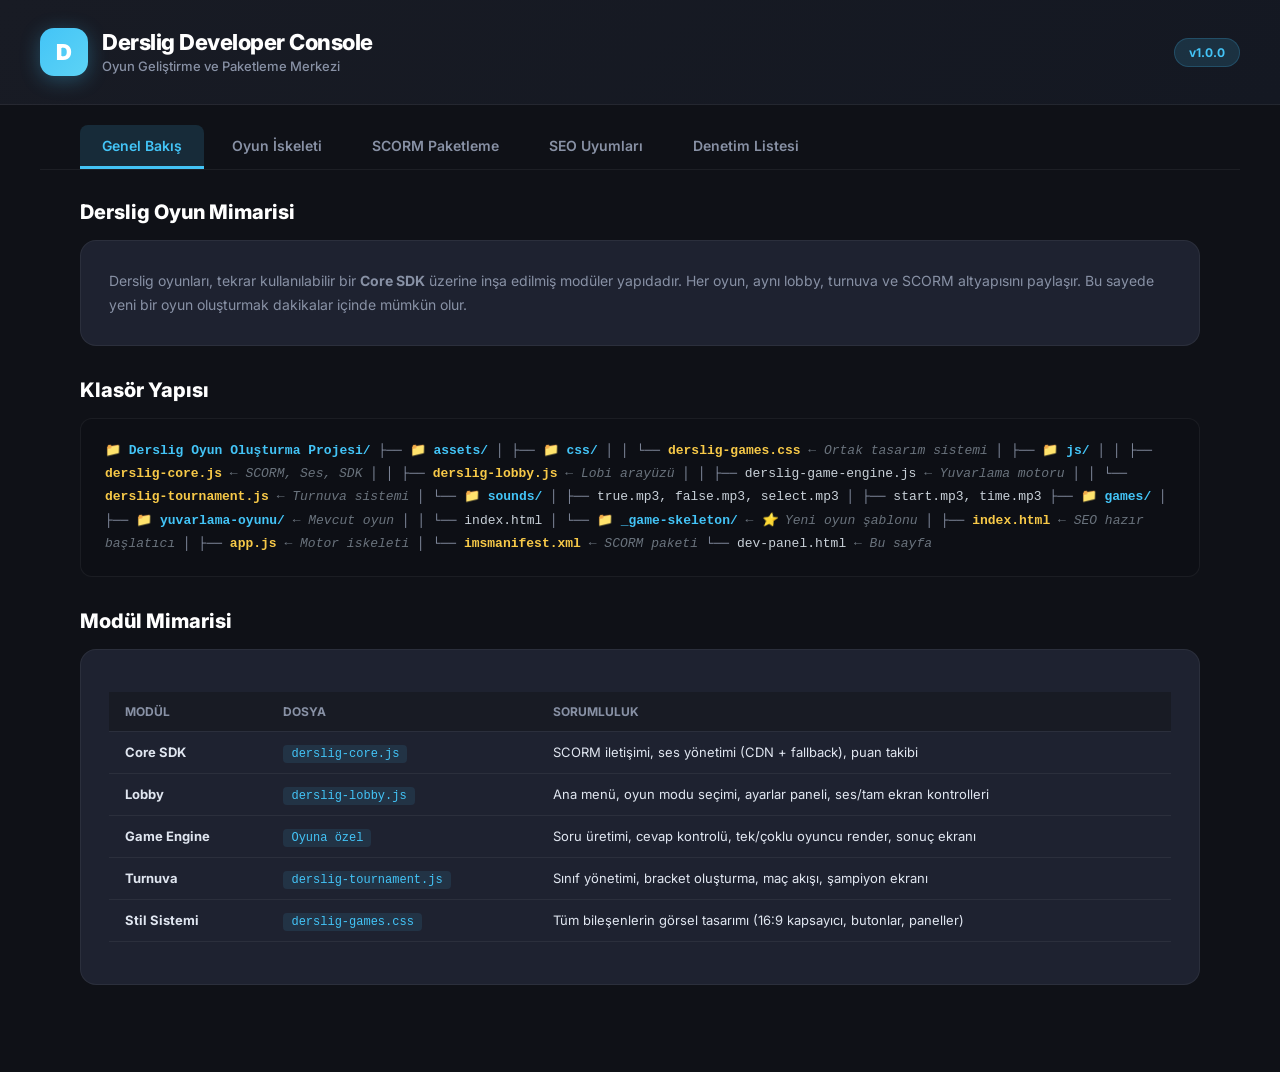
<file: dev-panel.html>
<!DOCTYPE html>
<html lang="tr">
<head>
    <meta charset="UTF-8">
    <meta name="viewport" content="width=device-width, initial-scale=1.0">
    <title>Derslig Oyun Geliştirici Paneli</title>
    <link href="https://fonts.googleapis.com/css2?family=Inter:wght@400;500;600;700;800;900&display=swap" rel="stylesheet">
    <style>
        :root {
            --bg-dark: #0f1117;
            --bg-surface: #181b24;
            --bg-card: #1e2230;
            --bg-hover: #252a3a;
            --primary: #43c4f7;
            --primary-glow: rgba(67, 196, 247, 0.15);
            --accent-gold: #f7c948;
            --accent-pink: #e50069;
            --accent-green: #4CAF50;
            --text: #e0e6f0;
            --text-dim: #8891a5;
            --border: rgba(255,255,255,0.06);
            --font: 'Inter', -apple-system, sans-serif;
            --radius: 16px;
        }

        *, *::before, *::after { box-sizing: border-box; margin: 0; padding: 0; }

        body {
            font-family: var(--font);
            background: var(--bg-dark);
            color: var(--text);
            min-height: 100vh;
            overflow-x: hidden;
        }

        /* ==================== HEADER ==================== */
        .dev-header {
            background: linear-gradient(135deg, var(--bg-surface) 0%, #141822 100%);
            border-bottom: 1px solid var(--border);
            padding: 28px 40px;
            position: sticky;
            top: 0;
            z-index: 100;
            backdrop-filter: blur(20px);
        }

        .dev-header-inner {
            max-width: 1200px;
            margin: 0 auto;
            display: flex;
            align-items: center;
            justify-content: space-between;
        }

        .dev-logo {
            display: flex;
            align-items: center;
            gap: 14px;
        }

        .dev-logo-icon {
            width: 48px;
            height: 48px;
            background: linear-gradient(135deg, var(--primary), #5dd3f5);
            border-radius: 14px;
            display: flex;
            align-items: center;
            justify-content: center;
            font-size: 22px;
            font-weight: 900;
            color: #fff;
            box-shadow: 0 4px 20px rgba(67, 196, 247, 0.3);
        }

        .dev-logo-text h1 {
            font-size: 22px;
            font-weight: 800;
            color: #fff;
            letter-spacing: -0.5px;
        }

        .dev-logo-text span {
            font-size: 13px;
            color: var(--text-dim);
            font-weight: 500;
        }

        .dev-version {
            padding: 6px 14px;
            background: var(--primary-glow);
            border: 1px solid rgba(67,196,247,0.2);
            border-radius: 20px;
            font-size: 12px;
            font-weight: 700;
            color: var(--primary);
        }

        /* ==================== NAVIGATION ==================== */
        .dev-nav {
            max-width: 1200px;
            margin: 0 auto;
            padding: 20px 40px 0;
            display: flex;
            gap: 6px;
            border-bottom: 1px solid var(--border);
        }

        .dev-nav-tab {
            padding: 12px 22px;
            background: transparent;
            border: none;
            color: var(--text-dim);
            font-family: var(--font);
            font-size: 14px;
            font-weight: 600;
            cursor: pointer;
            border-bottom: 3px solid transparent;
            transition: all 0.2s;
            border-radius: 8px 8px 0 0;
        }

        .dev-nav-tab:hover {
            color: var(--text);
            background: var(--bg-hover);
        }

        .dev-nav-tab.active {
            color: var(--primary);
            border-bottom-color: var(--primary);
            background: var(--primary-glow);
        }

        /* ==================== MAIN CONTENT ==================== */
        .dev-main {
            max-width: 1200px;
            margin: 0 auto;
            padding: 30px 40px 60px;
        }

        .dev-tab-content {
            display: none;
            animation: fadeUp 0.3s ease;
        }

        .dev-tab-content.active {
            display: block;
        }

        @keyframes fadeUp {
            from { opacity: 0; transform: translateY(8px); }
            to { opacity: 1; transform: translateY(0); }
        }

        /* ==================== SECTION ==================== */
        .dev-section {
            margin-bottom: 32px;
        }

        .dev-section-title {
            font-size: 20px;
            font-weight: 800;
            color: #fff;
            margin-bottom: 16px;
            display: flex;
            align-items: center;
            gap: 10px;
        }

        .dev-section-title .badge {
            padding: 3px 10px;
            border-radius: 6px;
            font-size: 11px;
            font-weight: 700;
            text-transform: uppercase;
        }

        .badge-required { background: rgba(229,0,105,0.15); color: var(--accent-pink); }
        .badge-optional { background: rgba(76,175,80,0.15); color: var(--accent-green); }

        /* ==================== CARDS ==================== */
        .dev-card {
            background: var(--bg-card);
            border: 1px solid var(--border);
            border-radius: var(--radius);
            padding: 28px;
            margin-bottom: 16px;
            transition: all 0.2s;
        }

        .dev-card:hover {
            border-color: rgba(67,196,247,0.15);
            box-shadow: 0 4px 24px rgba(0,0,0,0.2);
        }

        .dev-card h3 {
            font-size: 16px;
            font-weight: 700;
            color: #fff;
            margin-bottom: 10px;
        }

        .dev-card p, .dev-card li {
            font-size: 14px;
            line-height: 1.7;
            color: var(--text-dim);
        }

        .dev-card ul {
            padding-left: 20px;
        }

        .dev-card li {
            margin-bottom: 6px;
        }

        /* ==================== CODE BLOCKS ==================== */
        .dev-code-block {
            background: #0d0f15;
            border: 1px solid var(--border);
            border-radius: 12px;
            padding: 20px;
            margin: 14px 0;
            overflow-x: auto;
            position: relative;
        }

        .dev-code-block pre {
            font-family: 'Cascadia Code', 'Fira Code', monospace;
            font-size: 13px;
            line-height: 1.6;
            color: #c9d1d9;
            white-space: pre;
            margin: 0;
        }

        .dev-code-label {
            position: absolute;
            top: 8px;
            right: 12px;
            padding: 2px 10px;
            background: var(--primary-glow);
            border-radius: 6px;
            font-size: 11px;
            font-weight: 700;
            color: var(--primary);
        }

        .code-comment { color: #6a737d; }
        .code-keyword { color: #ff7b72; }
        .code-string { color: #a5d6ff; }
        .code-tag { color: #7ee787; }
        .code-attr { color: #d2a8ff; }

        /* ==================== FILE TREE ==================== */
        .dev-file-tree {
            background: #0d0f15;
            border: 1px solid var(--border);
            border-radius: 12px;
            padding: 20px 24px;
            margin: 14px 0;
            font-family: 'Cascadia Code', 'Fira Code', monospace;
            font-size: 13px;
            line-height: 1.8;
            color: var(--text-dim);
        }

        .dev-file-tree .folder { color: var(--primary); font-weight: 700; }
        .dev-file-tree .file { color: #c9d1d9; }
        .dev-file-tree .important { color: var(--accent-gold); font-weight: 700; }
        .dev-file-tree .desc { color: #6a737d; font-style: italic; }

        /* ==================== CHECKLIST ==================== */
        .dev-checklist {
            list-style: none;
            padding: 0;
        }

        .dev-checklist li {
            padding: 14px 18px;
            background: var(--bg-surface);
            border: 1px solid var(--border);
            border-radius: 10px;
            margin-bottom: 8px;
            font-size: 14px;
            font-weight: 500;
            color: var(--text);
            display: flex;
            align-items: center;
            gap: 12px;
            transition: background 0.2s;
        }

        .dev-checklist li:hover {
            background: var(--bg-hover);
        }

        .dev-checklist .check-icon {
            width: 22px;
            height: 22px;
            border-radius: 6px;
            border: 2px solid var(--text-dim);
            display: flex;
            align-items: center;
            justify-content: center;
            flex-shrink: 0;
            font-size: 12px;
            cursor: pointer;
            transition: all 0.2s;
        }

        .dev-checklist li.checked .check-icon {
            background: var(--accent-green);
            border-color: var(--accent-green);
            color: #fff;
        }

        .dev-checklist li.checked {
            opacity: 0.5;
            text-decoration: line-through;
        }

        /* ==================== ALERT BOXES ==================== */
        .dev-alert {
            padding: 16px 20px;
            border-radius: 12px;
            margin: 14px 0;
            font-size: 14px;
            line-height: 1.6;
            display: flex;
            gap: 12px;
            align-items: flex-start;
        }

        .dev-alert-icon { font-size: 18px; flex-shrink: 0; margin-top: 2px; }

        .dev-alert.info {
            background: rgba(67,196,247,0.08);
            border: 1px solid rgba(67,196,247,0.15);
            color: var(--primary);
        }

        .dev-alert.warning {
            background: rgba(247,201,72,0.08);
            border: 1px solid rgba(247,201,72,0.15);
            color: var(--accent-gold);
        }

        .dev-alert.danger {
            background: rgba(229,0,105,0.08);
            border: 1px solid rgba(229,0,105,0.15);
            color: var(--accent-pink);
        }

        .dev-alert.success {
            background: rgba(76,175,80,0.08);
            border: 1px solid rgba(76,175,80,0.15);
            color: var(--accent-green);
        }

        /* ==================== STEPS ==================== */
        .dev-steps {
            display: flex;
            flex-direction: column;
            gap: 0;
            margin: 14px 0;
        }

        .dev-step {
            display: flex;
            gap: 16px;
            padding-bottom: 24px;
            position: relative;
        }

        .dev-step::before {
            content: '';
            position: absolute;
            left: 17px;
            top: 38px;
            bottom: 0;
            width: 2px;
            background: var(--border);
        }

        .dev-step:last-child::before { display: none; }

        .dev-step-number {
            width: 36px;
            height: 36px;
            border-radius: 50%;
            background: var(--primary);
            color: #fff;
            display: flex;
            align-items: center;
            justify-content: center;
            font-size: 14px;
            font-weight: 800;
            flex-shrink: 0;
            position: relative;
            z-index: 1;
        }

        .dev-step-content h4 {
            font-size: 15px;
            font-weight: 700;
            color: #fff;
            margin-bottom: 6px;
            margin-top: 6px;
        }

        .dev-step-content p {
            font-size: 13px;
            color: var(--text-dim);
            line-height: 1.6;
        }

        /* ==================== TABLE ==================== */
        .dev-table {
            width: 100%;
            border-collapse: collapse;
            margin: 14px 0;
        }

        .dev-table th {
            background: var(--bg-surface);
            padding: 12px 16px;
            font-size: 12px;
            font-weight: 700;
            text-transform: uppercase;
            color: var(--text-dim);
            text-align: left;
            border-bottom: 1px solid var(--border);
        }

        .dev-table td {
            padding: 12px 16px;
            font-size: 13px;
            color: var(--text);
            border-bottom: 1px solid var(--border);
        }

        .dev-table tr:hover td {
            background: var(--bg-hover);
        }

        .dev-table code {
            padding: 2px 8px;
            background: rgba(67,196,247,0.1);
            border-radius: 4px;
            font-size: 12px;
            color: var(--primary);
            font-family: 'Cascadia Code', monospace;
        }

        /* ==================== RESPONSIVE ==================== */
        @media (max-width: 768px) {
            .dev-header { padding: 20px; }
            .dev-nav { padding: 14px 20px 0; overflow-x: auto; }
            .dev-main { padding: 20px; }
        }
    </style>
</head>
<body>

    <!-- ==================== HEADER ==================== -->
    <header class="dev-header">
        <div class="dev-header-inner">
            <div class="dev-logo">
                <div class="dev-logo-icon">D</div>
                <div class="dev-logo-text">
                    <h1>Derslig Developer Console</h1>
                    <span>Oyun Geliştirme ve Paketleme Merkezi</span>
                </div>
            </div>
            <div class="dev-version">v1.0.0</div>
        </div>
    </header>

    <!-- ==================== NAVIGATION ==================== -->
    <nav class="dev-nav" id="dev-nav">
        <button class="dev-nav-tab active" data-tab="overview">Genel Bakış</button>
        <button class="dev-nav-tab" data-tab="skeleton">Oyun İskeleti</button>
        <button class="dev-nav-tab" data-tab="scorm">SCORM Paketleme</button>
        <button class="dev-nav-tab" data-tab="seo">SEO Uyumları</button>
        <button class="dev-nav-tab" data-tab="checklist">Denetim Listesi</button>
    </nav>

    <!-- ==================== MAIN ==================== -->
    <main class="dev-main">

        <!-- TAB: GENEL BAKIŞ -->
        <div class="dev-tab-content active" id="tab-overview">
            <div class="dev-section">
                <div class="dev-section-title">Derslig Oyun Mimarisi</div>
                <div class="dev-card">
                    <p>Derslig oyunları, tekrar kullanılabilir bir <strong>Core SDK</strong> üzerine inşa edilmiş modüler yapıdadır.
                    Her oyun, aynı lobby, turnuva ve SCORM altyapısını paylaşır. Bu sayede yeni bir oyun oluşturmak dakikalar içinde mümkün olur.</p>
                </div>
            </div>

            <div class="dev-section">
                <div class="dev-section-title">Klasör Yapısı</div>
                <div class="dev-file-tree">
<span class="folder">📁 Derslig Oyun Oluşturma Projesi/</span>
├── <span class="folder">📁 assets/</span>
│   ├── <span class="folder">📁 css/</span>
│   │   └── <span class="important">derslig-games.css</span> <span class="desc">← Ortak tasarım sistemi</span>
│   ├── <span class="folder">📁 js/</span>
│   │   ├── <span class="important">derslig-core.js</span> <span class="desc">← SCORM, Ses, SDK</span>
│   │   ├── <span class="important">derslig-lobby.js</span> <span class="desc">← Lobi arayüzü</span>
│   │   ├── <span class="file">derslig-game-engine.js</span> <span class="desc">← Yuvarlama motoru</span>
│   │   └── <span class="important">derslig-tournament.js</span> <span class="desc">← Turnuva sistemi</span>
│   └── <span class="folder">📁 sounds/</span>
│       ├── <span class="file">true.mp3, false.mp3, select.mp3</span>
│       ├── <span class="file">start.mp3, time.mp3</span>
├── <span class="folder">📁 games/</span>
│   ├── <span class="folder">📁 yuvarlama-oyunu/</span> <span class="desc">← Mevcut oyun</span>
│   │   └── <span class="file">index.html</span>
│   └── <span class="folder">📁 _game-skeleton/</span> <span class="desc">← ⭐ Yeni oyun şablonu</span>
│       ├── <span class="important">index.html</span> <span class="desc">← SEO hazır başlatıcı</span>
│       ├── <span class="important">app.js</span> <span class="desc">← Motor iskeleti</span>
│       └── <span class="important">imsmanifest.xml</span> <span class="desc">← SCORM paketi</span>
└── <span class="file">dev-panel.html</span> <span class="desc">← Bu sayfa</span>
                </div>
            </div>

            <div class="dev-section">
                <div class="dev-section-title">Modül Mimarisi</div>
                <div class="dev-card">
                    <table class="dev-table">
                        <thead>
                            <tr>
                                <th>Modül</th>
                                <th>Dosya</th>
                                <th>Sorumluluk</th>
                            </tr>
                        </thead>
                        <tbody>
                            <tr>
                                <td><strong>Core SDK</strong></td>
                                <td><code>derslig-core.js</code></td>
                                <td>SCORM iletişimi, ses yönetimi (CDN + fallback), puan takibi</td>
                            </tr>
                            <tr>
                                <td><strong>Lobby</strong></td>
                                <td><code>derslig-lobby.js</code></td>
                                <td>Ana menü, oyun modu seçimi, ayarlar paneli, ses/tam ekran kontrolleri</td>
                            </tr>
                            <tr>
                                <td><strong>Game Engine</strong></td>
                                <td><code>Oyuna özel</code></td>
                                <td>Soru üretimi, cevap kontrolü, tek/çoklu oyuncu render, sonuç ekranı</td>
                            </tr>
                            <tr>
                                <td><strong>Turnuva</strong></td>
                                <td><code>derslig-tournament.js</code></td>
                                <td>Sınıf yönetimi, bracket oluşturma, maç akışı, şampiyon ekranı</td>
                            </tr>
                            <tr>
                                <td><strong>Stil Sistemi</strong></td>
                                <td><code>derslig-games.css</code></td>
                                <td>Tüm bileşenlerin görsel tasarımı (16:9 kapsayıcı, butonlar, paneller)</td>
                            </tr>
                        </tbody>
                    </table>
                </div>
            </div>
        </div>

        <!-- TAB: OYUN İSKELETİ -->
        <div class="dev-tab-content" id="tab-skeleton">
            <div class="dev-section">
                <div class="dev-section-title">Yeni Oyun Oluşturma Adımları</div>
                
                <div class="dev-steps">
                    <div class="dev-step">
                        <div class="dev-step-number">1</div>
                        <div class="dev-step-content">
                            <h4>İskelet Klasörünü Kopyalayın</h4>
                            <p><code>games/_game-skeleton/</code> klasörünü kopyalayıp yeni oyununuzun adıyla yeniden adlandırın. Örn: <code>games/carpma-savasi/</code></p>
                        </div>
                    </div>
                    <div class="dev-step">
                        <div class="dev-step-number">2</div>
                        <div class="dev-step-content">
                            <h4>SEO Etiketlerini Güncelleyin</h4>
                            <p><code>index.html</code> içindeki <code>&lt;title&gt;</code>, <code>&lt;meta description&gt;</code> ve <code>og:*</code> etiketlerini oyununuza göre düzenleyin.</p>
                        </div>
                    </div>
                    <div class="dev-step">
                        <div class="dev-step-number">3</div>
                        <div class="dev-step-content">
                            <h4>Oyun Motorunuzu Yazın</h4>
                            <p><code>app.js</code> dosyasındaki <code>_createQuestion()</code> fonksiyonunu kendi soru mantığınızla değiştirin. Bu fonksiyon <code>{ display, label, correct, options }</code> döndürmelidir.</p>
                        </div>
                    </div>
                    <div class="dev-step">
                        <div class="dev-step-number">4</div>
                        <div class="dev-step-content">
                            <h4>Lobby Callback'ini Bağlayın</h4>
                            <p><code>index.html</code> altındaki <code>onStart</code> callback'inde kendi motorunuzu çağırın: <code>GameEngine.start('dl-game-layer', mod, ayarlar);</code></p>
                        </div>
                    </div>
                    <div class="dev-step">
                        <div class="dev-step-number">5</div>
                        <div class="dev-step-content">
                            <h4>Test Edin ve Paketleyin</h4>
                            <p>Tarayıcıda açıp test edin. Her şey çalıştığında SCORM sekmesindeki talimatlarla paketleyin.</p>
                        </div>
                    </div>
                </div>
            </div>

            <div class="dev-section">
                <div class="dev-section-title">Soru Üretici Şablonu <span class="badge badge-required">Zorunlu</span></div>
                <div class="dev-code-block">
                    <div class="dev-code-label">app.js</div>
                    <pre><span class="code-keyword">_createQuestion</span>: <span class="code-keyword">function</span>() {
    <span class="code-comment">// Soru mantığınızı buraya yazın</span>
    <span class="code-keyword">const</span> a = Math.floor(Math.random() * 50) + 1;
    <span class="code-keyword">const</span> b = Math.floor(Math.random() * 50) + 1;
    <span class="code-keyword">const</span> correct = a * b;

    <span class="code-keyword">const</span> options = [correct, correct + 5, correct - 3]
        .sort(() => Math.random() - 0.5);

    <span class="code-keyword">return</span> {
        display: <span class="code-string">`${a} × ${b}`</span>,
        label: <span class="code-string">'Çarpımı Bul'</span>,
        correct: correct,
        options: options
    };
}</pre>
                </div>
            </div>

            <div class="dev-section">
                <div class="dev-section-title">Lobby Ayarları <span class="badge badge-optional">İsteğe Bağlı</span></div>
                <div class="dev-card">
                    <p>Lobby'ye özel ayarlar eklemek için <code>DersligLobby._showSettings()</code> fonksiyonundaki ayar seçeneklerini düzenleyin. 
                    Ayarlar <code>{ sure, basamakSayisi, yuvarlamaTipi }</code> objesine kaydedilir ve <code>onStart</code> callback'ine aktarılır.</p>
                </div>
            </div>
        </div>

        <!-- TAB: SCORM PAKETLEME -->
        <div class="dev-tab-content" id="tab-scorm">
            <div class="dev-section">
                <div class="dev-section-title">SCORM 1.2 Paketleme Rehberi</div>
                
                <div class="dev-alert info">
                    <span class="dev-alert-icon">ℹ</span>
                    <div>Derslig oyunları <strong>SCORM 1.2</strong> standardını kullanır. Bu standart EBA, Moodle ve çoğu LMS platformu ile uyumludur.</div>
                </div>

                <div class="dev-steps">
                    <div class="dev-step">
                        <div class="dev-step-number">1</div>
                        <div class="dev-step-content">
                            <h4>Dosyaları Hazırlayın</h4>
                            <p>Oyun klasörünüze tüm gerekli dosyaları (index.html, app.js, stil dosyaları) ve <code>imsmanifest.xml</code> dosyasını yerleştirin.</p>
                        </div>
                    </div>
                    <div class="dev-step">
                        <div class="dev-step-number">2</div>
                        <div class="dev-step-content">
                            <h4>imsmanifest.xml Düzenleyin</h4>
                            <p><code>identifier</code>, <code>title</code> ve <code>&lt;file&gt;</code> etiketlerini oyununuza göre güncelleyin. Tüm kaynak dosyalarının <code>&lt;resource&gt;</code> altında tanımlı olduğundan emin olun.</p>
                        </div>
                    </div>
                    <div class="dev-step">
                        <div class="dev-step-number">3</div>
                        <div class="dev-step-content">
                            <h4>ZIP Olarak Sıkıştırın</h4>
                            <p>Klasörün içindekileri (klasörün kendisi değil!) seçip <code>.zip</code> dosyası oluşturun. <code>imsmanifest.xml</code> dosyası sıkıştırılmış dosyanın kök dizininde olmalıdır.</p>
                        </div>
                    </div>
                    <div class="dev-step">
                        <div class="dev-step-number">4</div>
                        <div class="dev-step-content">
                            <h4>LMS'e Yükleyin</h4>
                            <p>EBA veya Moodle'da "SCORM Paketi Ekle" seçeneğinden <code>.zip</code> dosyasını yükleyin. Sistem otomatik olarak tanıyacaktır.</p>
                        </div>
                    </div>
                </div>

                <div class="dev-alert warning">
                    <span class="dev-alert-icon">⚠</span>
                    <div><strong>Önemli:</strong> SCORM paketi oluştururken, <code>assets/</code> klasörünün tamamını oyun klasörüne kopyalamayı unutmayın.
                    Bağıl yollar (<code>../../assets/</code>) LMS içinden çalışmaz. Aynı dizine kopyalanmalıdır.</div>
                </div>
            </div>

            <div class="dev-section">
                <div class="dev-section-title">SCORM API Entegrasyonu</div>
                <div class="dev-card">
                    <h3>derslig-core.js Otomatik Yapıyor</h3>
                    <p>Core SDK, SCORM API'yi otomatik olarak bulur ve iletişim kurar. Sizin ek bir şey yapmanıza gerek yoktur. İşte kullandığı API çağrıları:</p>
                    <table class="dev-table">
                        <thead>
                            <tr>
                                <th>Fonksiyon</th>
                                <th>SCORM Çağrısı</th>
                                <th>Açıklama</th>
                            </tr>
                        </thead>
                        <tbody>
                            <tr>
                                <td><code>Derslig.init()</code></td>
                                <td><code>LMSInitialize("")</code></td>
                                <td>SCORM oturumunu başlatır</td>
                            </tr>
                            <tr>
                                <td><code>Derslig.dogruCevap()</code></td>
                                <td><code>LMSSetValue("cmi.core.score.raw")</code></td>
                                <td>Puanı LMS'e gönderir</td>
                            </tr>
                            <tr>
                                <td><code>Derslig.bitir()</code></td>
                                <td><code>LMSCommit("")</code></td>
                                <td>Son durumu onaylar</td>
                            </tr>
                            <tr>
                                <td><code>Derslig.cikis()</code></td>
                                <td><code>LMSFinish("")</code></td>
                                <td>SCORM oturumunu kapatır</td>
                            </tr>
                        </tbody>
                    </table>
                </div>
            </div>
        </div>

        <!-- TAB: SEO UYUMLARI -->
        <div class="dev-tab-content" id="tab-seo">
            <div class="dev-section">
                <div class="dev-section-title">SEO ve Erişilebilirlik Standartları</div>
                
                <div class="dev-card">
                    <h3>Zorunlu Meta Etiketleri</h3>
                    <div class="dev-code-block">
                        <div class="dev-code-label">index.html</div>
                        <pre><span class="code-comment">&lt;!-- Temel SEO --&gt;</span>
<span class="code-tag">&lt;title&gt;</span>Oyun Adı - Derslig<span class="code-tag">&lt;/title&gt;</span>
<span class="code-tag">&lt;meta</span> <span class="code-attr">name</span>=<span class="code-string">"description"</span> <span class="code-attr">content</span>=<span class="code-string">"Oyun açıklaması..."</span><span class="code-tag">&gt;</span>
<span class="code-tag">&lt;meta</span> <span class="code-attr">name</span>=<span class="code-string">"keywords"</span> <span class="code-attr">content</span>=<span class="code-string">"derslig, eğitim, oyun"</span><span class="code-tag">&gt;</span>

<span class="code-comment">&lt;!-- Open Graph (Sosyal Medya) --&gt;</span>
<span class="code-tag">&lt;meta</span> <span class="code-attr">property</span>=<span class="code-string">"og:title"</span> <span class="code-attr">content</span>=<span class="code-string">"Oyun Adı - Derslig"</span><span class="code-tag">&gt;</span>
<span class="code-tag">&lt;meta</span> <span class="code-attr">property</span>=<span class="code-string">"og:description"</span> <span class="code-attr">content</span>=<span class="code-string">"Oyun açıklaması..."</span><span class="code-tag">&gt;</span>
<span class="code-tag">&lt;meta</span> <span class="code-attr">property</span>=<span class="code-string">"og:type"</span> <span class="code-attr">content</span>=<span class="code-string">"website"</span><span class="code-tag">&gt;</span>

<span class="code-comment">&lt;!-- Mobil Uyumluluk --&gt;</span>
<span class="code-tag">&lt;meta</span> <span class="code-attr">name</span>=<span class="code-string">"viewport"</span> <span class="code-attr">content</span>=<span class="code-string">"width=device-width, initial-scale=1.0"</span><span class="code-tag">&gt;</span>
<span class="code-tag">&lt;meta</span> <span class="code-attr">name</span>=<span class="code-string">"theme-color"</span> <span class="code-attr">content</span>=<span class="code-string">"#43c4f7"</span><span class="code-tag">&gt;</span></pre>
                    </div>
                </div>

                <div class="dev-card">
                    <h3>Erişilebilirlik (Accessibility) Kuralları</h3>
                    <ul>
                        <li><strong>ARIA etiketleri:</strong> Ana konteyner <code>role="main"</code> ve <code>aria-label</code> taşımalıdır</li>
                        <li><strong>Semantik HTML:</strong> <code>&lt;header&gt;</code>, <code>&lt;main&gt;</code>, <code>&lt;nav&gt;</code>, <code>&lt;button&gt;</code> doğru kullanılmalıdır</li>
                        <li><strong>Klavye navigasyonu:</strong> Butonlar <code>Tab</code> ile erişilebilir, <code>Enter</code> ile tetiklenebilir olmalıdır</li>
                        <li><strong>Renk kontrastı:</strong> Metin ve arka plan arasında minimum 4.5:1 kontrast oranı sağlanmalıdır</li>
                        <li><strong>Dekoratif emojiler:</strong> Dekoratif emojilere <code>aria-hidden="true"</code> eklenmelidir</li>
                    </ul>
                </div>

                <div class="dev-card">
                    <h3>Performans Optimizasyonu</h3>
                    <ul>
                        <li><strong>Font:</strong> Google Fonts'tan sadece kullanılan ağırlıkları yükleyin (<code>display=swap</code>)</li>
                        <li><strong>Sesler:</strong> CDN üzerinden yüklenir, başarısızlık halinde local fallback devreye girer</li>
                        <li><strong>DOM:</strong> Soru geçişlerinde sadece değişen elementler güncellenir (tam innerHTML yenilenmez)</li>
                        <li><strong>Animasyonlar:</strong> Sadece <code>transform</code> ve <code>opacity</code> animate edilir (GPU hızlandırmalı)</li>
                    </ul>
                </div>
            </div>
        </div>

        <!-- TAB: DENETİM LİSTESİ -->
        <div class="dev-tab-content" id="tab-checklist">
            <div class="dev-section">
                <div class="dev-section-title">Yayınlama Öncesi Kontrol Listesi</div>
                <div class="dev-alert info">
                    <span class="dev-alert-icon">ℹ</span>
                    <div>Oyununuzu yayınlamadan önce aşağıdaki tüm maddelerin tamamlandığından emin olun. Maddelere tıklayarak işaretleyebilirsiniz.</div>
                </div>
                
                <ul class="dev-checklist" id="dev-checklist">
                    <li><div class="check-icon"></div><span><code>&lt;title&gt;</code> etiketi oyuna özgü ve açıklayıcı</span></li>
                    <li><div class="check-icon"></div><span><code>&lt;meta description&gt;</code> 120-160 karakter arası</span></li>
                    <li><div class="check-icon"></div><span>Open Graph etiketleri (<code>og:title</code>, <code>og:description</code>) dolu</span></li>
                    <li><div class="check-icon"></div><span><code>viewport</code> meta etiketi mevcut</span></li>
                    <li><div class="check-icon"></div><span><code>theme-color</code> meta etiketi <code>#43c4f7</code> olarak ayarlanmış</span></li>
                    <li><div class="check-icon"></div><span>Ana konteyner <code>role="main"</code> ve <code>aria-label</code> taşıyor</span></li>
                    <li><div class="check-icon"></div><span>Tüm interaktif elementlerin benzersiz <code>id</code> değerleri var</span></li>
                    <li><div class="check-icon"></div><span>Tek Oyuncu modu hatasız çalışıyor</span></li>
                    <li><div class="check-icon"></div><span>Çoklu Oyuncu (2-3-4) modları test edildi</span></li>
                    <li><div class="check-icon"></div><span>Turnuva modu kurulumdan şampiyonluk ekranına kadar çalışıyor</span></li>
                    <li><div class="check-icon"></div><span>Ayarlar paneli değişiklikleri doğru uygulanıyor (İptal ve Kaydet)</span></li>
                    <li><div class="check-icon"></div><span>Ses efektleri tüm aksiyonlarda çalışıyor</span></li>
                    <li><div class="check-icon"></div><span>Tam ekran butonu çalışıyor</span></li>
                    <li><div class="check-icon"></div><span>Sakin Ol ekranı 3 yanlış sonra doğru tetikleniyor</span></li>
                    <li><div class="check-icon"></div><span><code>imsmanifest.xml</code> oyuna göre düzenlendi</span></li>
                    <li><div class="check-icon"></div><span>SCORM paketi (.zip) oluşturuldu ve test edildi</span></li>
                    <li><div class="check-icon"></div><span>Tarayıcı konsolunda hata yok</span></li>
                </ul>
            </div>
        </div>

    </main>

    <!-- ==================== SCRIPT ==================== -->
    <script>
        // Tab Navigation
        document.querySelectorAll('.dev-nav-tab').forEach(tab => {
            tab.addEventListener('click', function() {
                document.querySelectorAll('.dev-nav-tab').forEach(t => t.classList.remove('active'));
                document.querySelectorAll('.dev-tab-content').forEach(c => c.classList.remove('active'));
                this.classList.add('active');
                document.getElementById('tab-' + this.dataset.tab).classList.add('active');
            });
        });

        // Checklist Interactivity
        document.querySelectorAll('.dev-checklist li').forEach(item => {
            item.addEventListener('click', function() {
                this.classList.toggle('checked');
                const icon = this.querySelector('.check-icon');
                icon.textContent = this.classList.contains('checked') ? '✓' : '';

                // LocalStorage kayıt
                saveChecklist();
            });
        });

        function saveChecklist() {
            const states = [];
            document.querySelectorAll('.dev-checklist li').forEach(item => {
                states.push(item.classList.contains('checked'));
            });
            localStorage.setItem('derslig_dev_checklist', JSON.stringify(states));
        }

        function loadChecklist() {
            const data = localStorage.getItem('derslig_dev_checklist');
            if(!data) return;
            const states = JSON.parse(data);
            document.querySelectorAll('.dev-checklist li').forEach((item, i) => {
                if(states[i]) {
                    item.classList.add('checked');
                    item.querySelector('.check-icon').textContent = '✓';
                }
            });
        }

        loadChecklist();
    </script>
</body>
</html>
</file>
